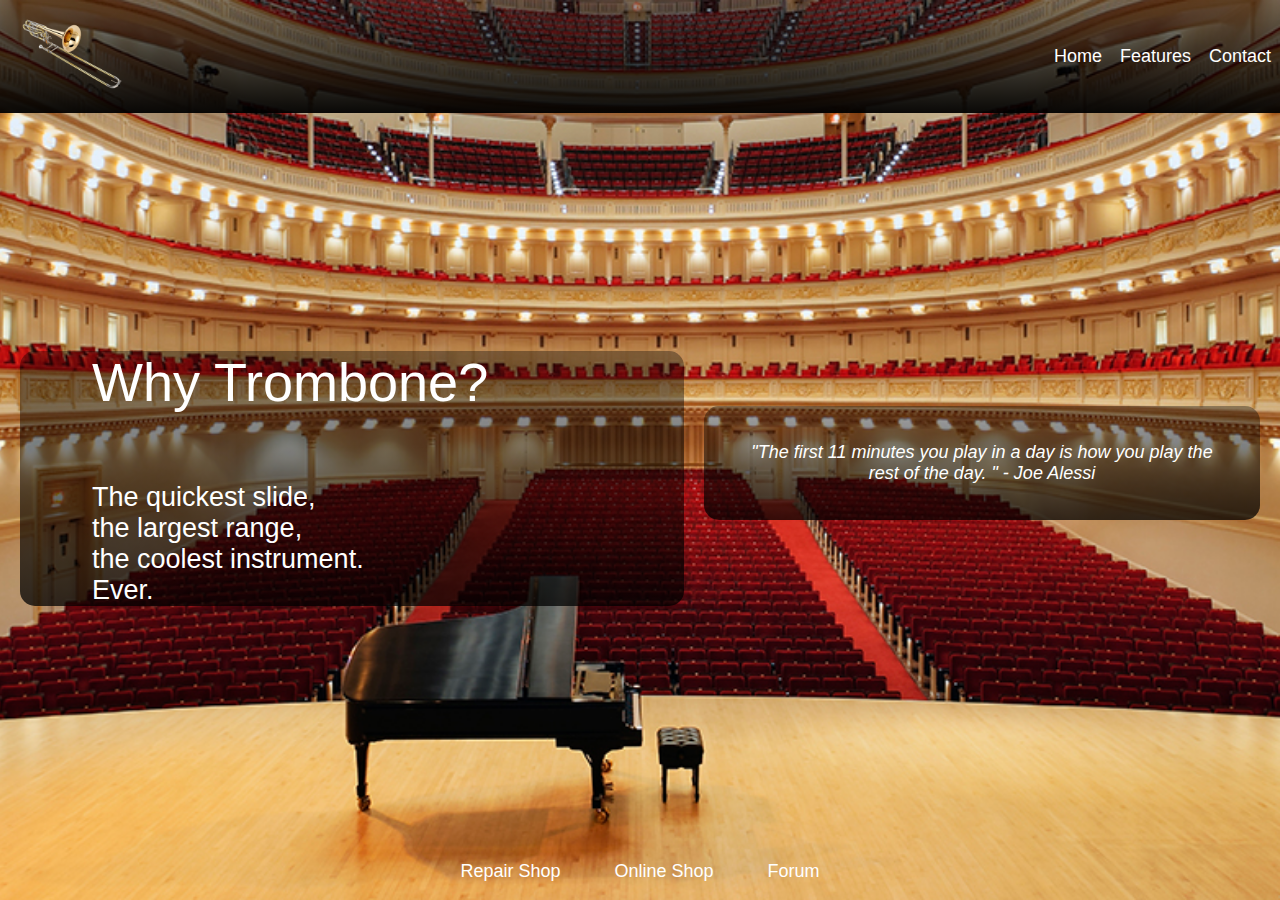
<file: index.html>
<!DOCTYPE html>
<html lang="en">

<head>
    <meta charset="utf-8">
    <meta name="viewport" content="width=device-width, initial-scale=1.0">
    <link rel="stylesheet" href="css/styles.css" type="text/css">
    <title>Trombone Pro</title>
</head>

<body>

    <header>
        <a href="http://www.trombone-usa.com/"><img class="logo" src="images/trombonelogo.png" alt="Trombone Page of the World"></a>
        <nav>
            <ul>
                <li><a href="#">Home</a></li>
                <li><a href="features.html">Features</a></li>
                <li><a href="contact.html">Contact</a></li>
            </ul>
        </nav>
    </header>

    <main>
        <div class="hero-text">
            <h1> Why Trombone?</h1><br><br>
            <h2>The quickest slide, <br> the largest range, <br>the coolest instrument. <br>Ever.</h2>
        </div>
        <div class="quote">
            <blockquote>"The first 11 minutes you play in a day is how you play the rest of the day. " - Joe Alessi
            </blockquote>
        </div>
    </main>

    <footer>
        <nav>
            <ul>
                <li><a href="http://www.abelbrassclinic.com/" target="_blank">Repair Shop</a></li>
                <li><a href="https://www.wwbw.com/?source=TWWR5J1BA&gclid=EAIaIQobChMIi-ek0fud2gIVg7XACh283grvEAAYASAAEgJB3fD_BwE" target="_blank">Online Shop</a></li>
                <li><a href="http://www.tromboneforum.org/" target="_blank">Forum</a></li>
            </ul>
        </nav>
    </footer>

</body>

</html>
</file>
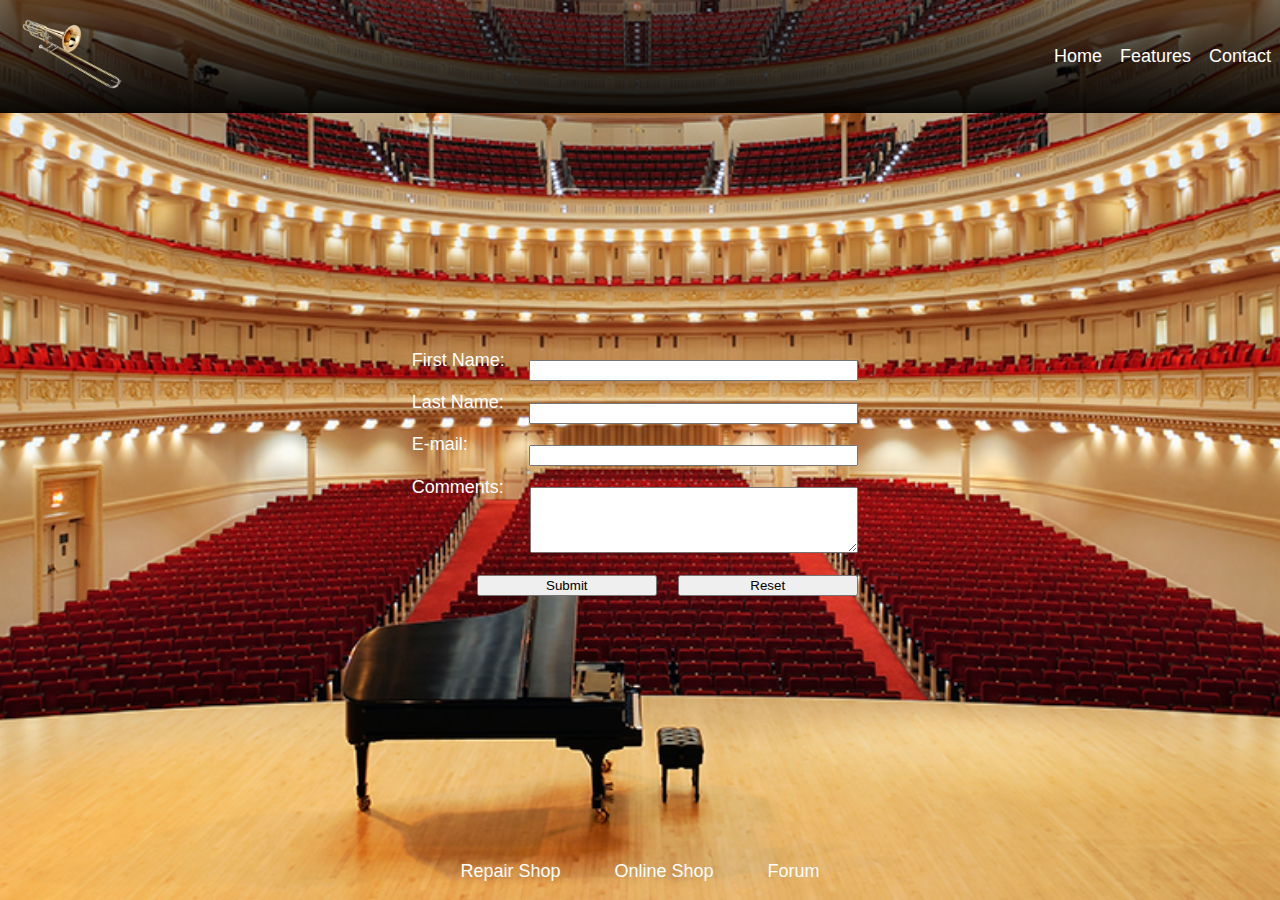
<file: contact.html>
<!DOCTYPE html>
<html lang="en">

<head>
    <meta charset="utf-8">
    <meta name="viewport" content="width=device-width, initial-scale=1.0">
    <link rel="stylesheet" href="css/styles.css" type="text/css">
    <title>Trombone Pro</title>
</head>

<body>

    <header>
        <a href="http://www.trombone-usa.com/"><img class= "logo" src="images/trombonelogo.png" alt="Trombone Page of the World"></a>
        <nav>
            <ul>
                <li><a href="index.html">Home</a></li>
                <li><a href="features.html">Features</a></li>
                <li><a href="#">Contact</a></li>
            </ul>
        </nav>
    </header>

    <main>
        <form>
            <p>
                <label for="firstname">First Name: </label>
                <input type="text" name="firstname" id="firstname">
            </p>
            <p>
                <label for="lastname">Last Name: </label>
                <input type="text" name="lastname" id="lastname">
            </p>
            <p>
                <label for="email">E-mail: </label>
                <input type="text" name="email" id="email">
            </p>
            <p>
                <label for="comments">Comments:</label>
                <textarea name="comments" id="comments" rows="4" cols="40"></textarea>
            </p>
            <p>
                <label></label>
                <input type="submit" value="Submit">
                <input type="reset" value="Reset">
            </p>
        </form>
    </main>

    <footer>
        <nav>
            <ul>
                <li><a href="http://www.abelbrassclinic.com/" target="_blank">Repair Shop</a></li>
                <li><a href="https://www.wwbw.com/?source=TWWR5J1BA&gclid=EAIaIQobChMIi-ek0fud2gIVg7XACh283grvEAAYASAAEgJB3fD_BwE" target="_blank">Online Shop</a></li>
                <li><a href="http://www.tromboneforum.org/" target="_blank">Forum</a></li>
            </ul>
        </nav>
    </footer>

</body>
</file>
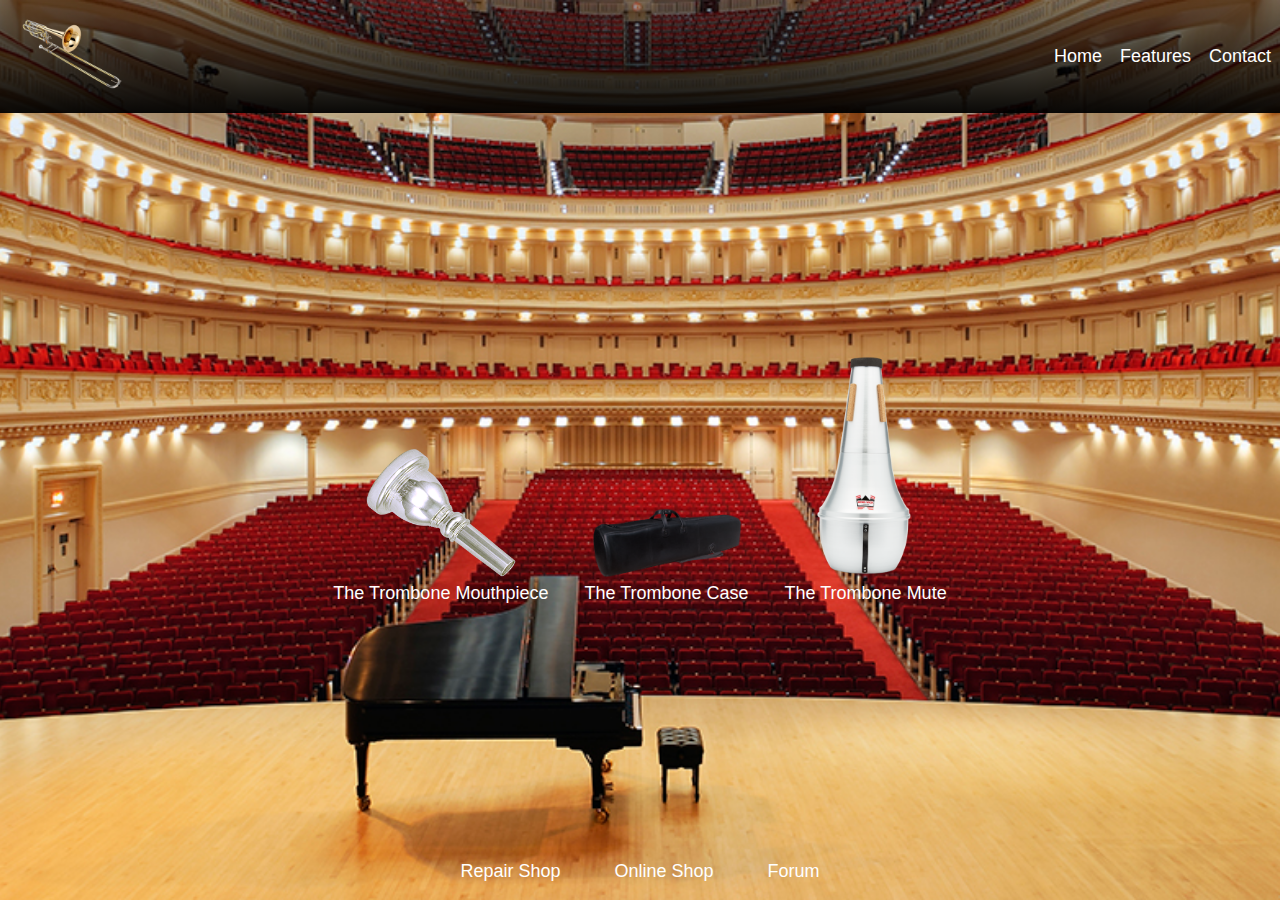
<file: features.html>
<!DOCTYPE html>
<html lang="en">

<head>
    <meta charset="utf-8">
    <meta name="viewport" content="width=device-width, initial-scale=1.0">
    <title>Trombone Pro > Features</title>
    <link rel="stylesheet" href="css/styles.css">
</head>

<body>
    <header>
        <a href="https://www.trombone-usa.com/"><img class= "logo" src="images/trombonelogo.png" alt="Trombone Page of the World"></a>
        <nav>
            <ul>
                <li><a href="index.html">Home</a></li>
                <li><a href="#">Features</a></li>
                <li><a href="contact.html">Contact</a></li>
            </ul>
        </nav>
    </header>

    <main>
        <div class="section-features">
            <figure>
                <img src="images/Trombone%20Mouthpiece.png" alt="Mouthpiece" width="150">
                <figcaption>The Trombone Mouthpiece</figcaption>
            </figure>
            <figure>
                <img src="images/Case.png" alt="Case" width="150">
                <figcaption>The Trombone Case</figcaption>
            </figure>
            <figure>
                <img src="images/alumute.png" alt="Mute" width="150">
                <figcaption>The Trombone Mute</figcaption>
            </figure>
        </div>
    </main>

    <footer>
        <nav>
            <ul>
                <li><a href="http://www.abelbrassclinic.com/" target="_blank">Repair Shop</a></li>
                <li><a href="https://www.wwbw.com/?source=TWWR5J1BA&gclid=EAIaIQobChMIi-ek0fud2gIVg7XACh283grvEAAYASAAEgJB3fD_BwE" target="_blank">Online Shop</a></li>
                <li><a href="http://www.tromboneforum.org/" target="_blank">Forum</a></li>
            </ul>
        </nav>
    </footer>
</body>


</html>
</file>
<file: css/styles.css>
* {
    box-sizing: border-box;
    margin: 0;
}

html {
    color: #fff;
}

html {
    color: #fff;
    font-size: 18px;
    font-family: "arial", "sans-serif";
}

body {
    background-image: url("../images/carnegiehall.jpg");
    background-size: cover;
    background-position: center;
    height: 100vh;
    display: flex;
    flex-direction: column;
}

h1{
    text-transform: none;
}

h1,
h2 {
    font-weight: 400;
}

a {
    color: #fff;
    font-weight: 300;
    padding: .5em;
    text-decoration: none;
    
}

a:hover {
    color: gainsboro;
}

ul {
    padding-left: 0;
}

.logo {
    padding: .5em;
    height: 5em;
}

header {
    align-items: center;
    display: flex;
      background-image: linear-gradient(rgba(0,0,0,0.35), rgba(0,0,0,0.95));
}

header nav {
    display: flex;
    flex:  1;
    justify-content: flex-end;
}

header nav ul {
    display: flex;

}

header nav li {
    list-style-type: none;
    justify-content: flex-end;
}

main {
    display: flex;
    align-items: center;
    flex: 1;
    justify-content: center;
}

.section-features {
    display: flex;
    align-items: flex-end;
}

.section-features figure {
    padding: 0 1em;
    text-align: center;
}

form label {
    flex-basis: auto;
    flex: 1;
}

form input, textarea, select {
    flex: 3;
    margin: .8em
}

form p{
    display: flex;
    
}

.hero-text {
    background-image: linear-gradient(rgba(0,0,0,0.35), rgba(0,0,0,0.75));
    border-radius: 15px;
    margin-left: 20px;
    padding-left: 4em;
    padding-right: 2em;
    display: flex;
    flex-direction: column;
    flex: 4;
}

.hero-text h1 {
    font-size: 3em;
    margin-bottom: .5em;
}

.quote {
    background-image: linear-gradient(rgba(0,0,0,0.35), rgba(0,0,0,0.75));
    color: #fff;
    text-align: center;
    margin-left: 20px;
    margin-right: 20px;
    border-radius: 15px;
    flex: 4;
    margin-bottom: 30px; 
}

blockquote {
    padding: 2em;
    font-style: oblique;
    position: relative;
}

footer {
    display: flex;
    flex-direction: column;
    align-items: center;
}

footer nav ul {
    display: flex;
}

footer nav li {
    list-style-type: none;
    font-size: 1em;
    padding: 1em;
}

@media screen and (max-width: 30rem){
    header,
    main,
    form p {
        flex-direction: column;
    }
    .section-features {
        flex-direction: column;
        align-items: center;
    }
    .section-features figure {
        padding: 1em 0;
    }
}
</file>
